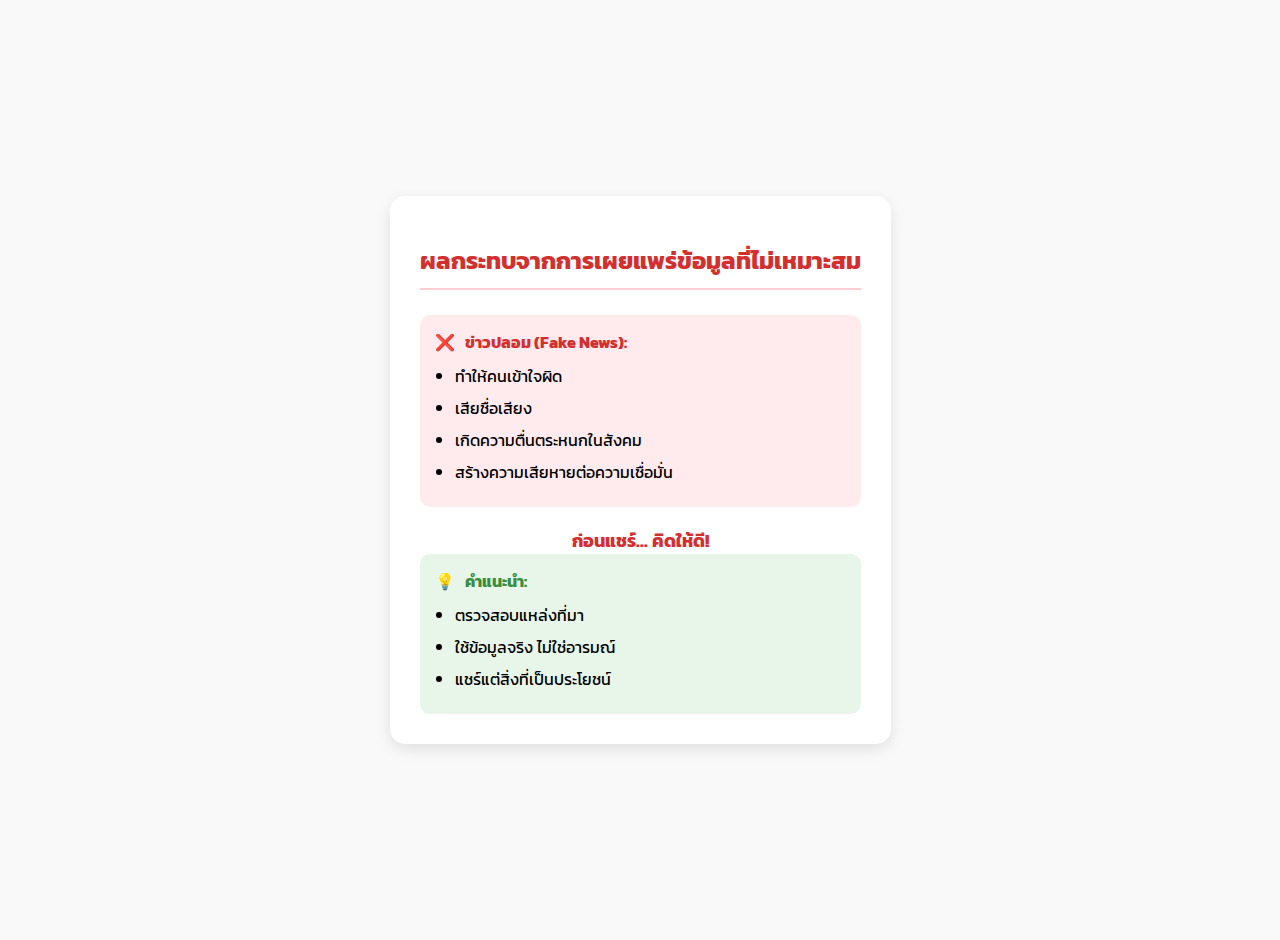
<file: klaoplom.html>
<!DOCTYPE html>
<html lang="th">
<head>
    <meta charset="UTF-8">
    <meta name="viewport" content="width=device-width, initial-scale=1.0">
    <title>ผลกระทบจากการเผยแพร่ข้อมูลที่ไม่เหมาะสม</title>
    <style>
        body{
            font-family: 'Kanit', sans-serif;
            background-color: #f9f9f9;
            display: flex;
            justify-content: center;
            align-items: center;
            min-height: 100vh;
            margin: 0;
            padding: 20px;
        }
        .infographic{
            background-color: white;
            border-radius: 15px;
            box-shadow: 0 5px 15px rgba(0,0,0,0.1);
            max-width: 500px;
            padding: 30px;
            text-align: center;
        }
        h1{
            color: #d32f2f;
            font-size: 24px;
            margin-bottom: 25px;
            border-bottom: 2px solid #ffcdd2;
            padding-bottom: 10px;
        }
        .cookiecake31{
            background-color: #ffebee;
            border-radius: 10px;
            padding: 15px;
            margin-bottom: 20px;
            text-align: left;
        }
        .cookiecake32{
            color: #d32f2f;
            font-weight: bold;
            display: flex;
            align-items: center;
            gap: 10px;
            margin-bottom: 10px;
        }
        ul {
            padding-left: 20px;
            margin: 0;
        }
        li {
            margin-bottom: 8px;
        }
        .adv1ce {
            background-color: #e8f5e9;
            border-radius: 10px;
            padding: 15px;
            text-align: left;
        }
        .adv1cettl {
            color: #388e3c;
            font-weight: bold;
            display: flex;
            align-items: center;
            gap: 10px;
            margin-bottom: 10px;
        }
        .footer {
            margin-top: 20px;
            font-weight: bold;
            color: #d32f2f;
            font-size: 18px;
        }
    </style>
    <link href="https://fonts.googleapis.com/css2?family=Kanit:wght@400;500;700&display=swap" rel="stylesheet">
</head>
<body>
    <div class="infographic">
        <h1>ผลกระทบจากการเผยแพร่ข้อมูลที่ไม่เหมาะสม</h1>
        
        <div class="cookiecake31">
            <div class="cookiecake32">
                <span>❌</span>
                <span>ข่าวปลอม (Fake News):</span>
            </div>
            <ul>
                <li>ทำให้คนเข้าใจผิด</li>
                <li>เสียชื่อเสียง</li>
                <li>เกิดความตื่นตระหนกในสังคม</li>
                <li>สร้างความเสียหายต่อความเชื่อมั่น</li>
            </ul>
        </div>
        
        <div class="footer">ก่อนแชร์... คิดให้ดี!</div>
        
        <div class="adv1ce">
            <div class="adv1cettl">
                <span>💡</span>
                <span>คำแนะนำ:</span>
            </div>
            <ul>
                <li>ตรวจสอบแหล่งที่มา</li>
                <li>ใช้ข้อมูลจริง ไม่ใช่อารมณ์</li>
                <li>แชร์แต่สิ่งที่เป็นประโยชน์</li>
            </ul>
        </div>
    </div>
</body>
</html>
</file>
